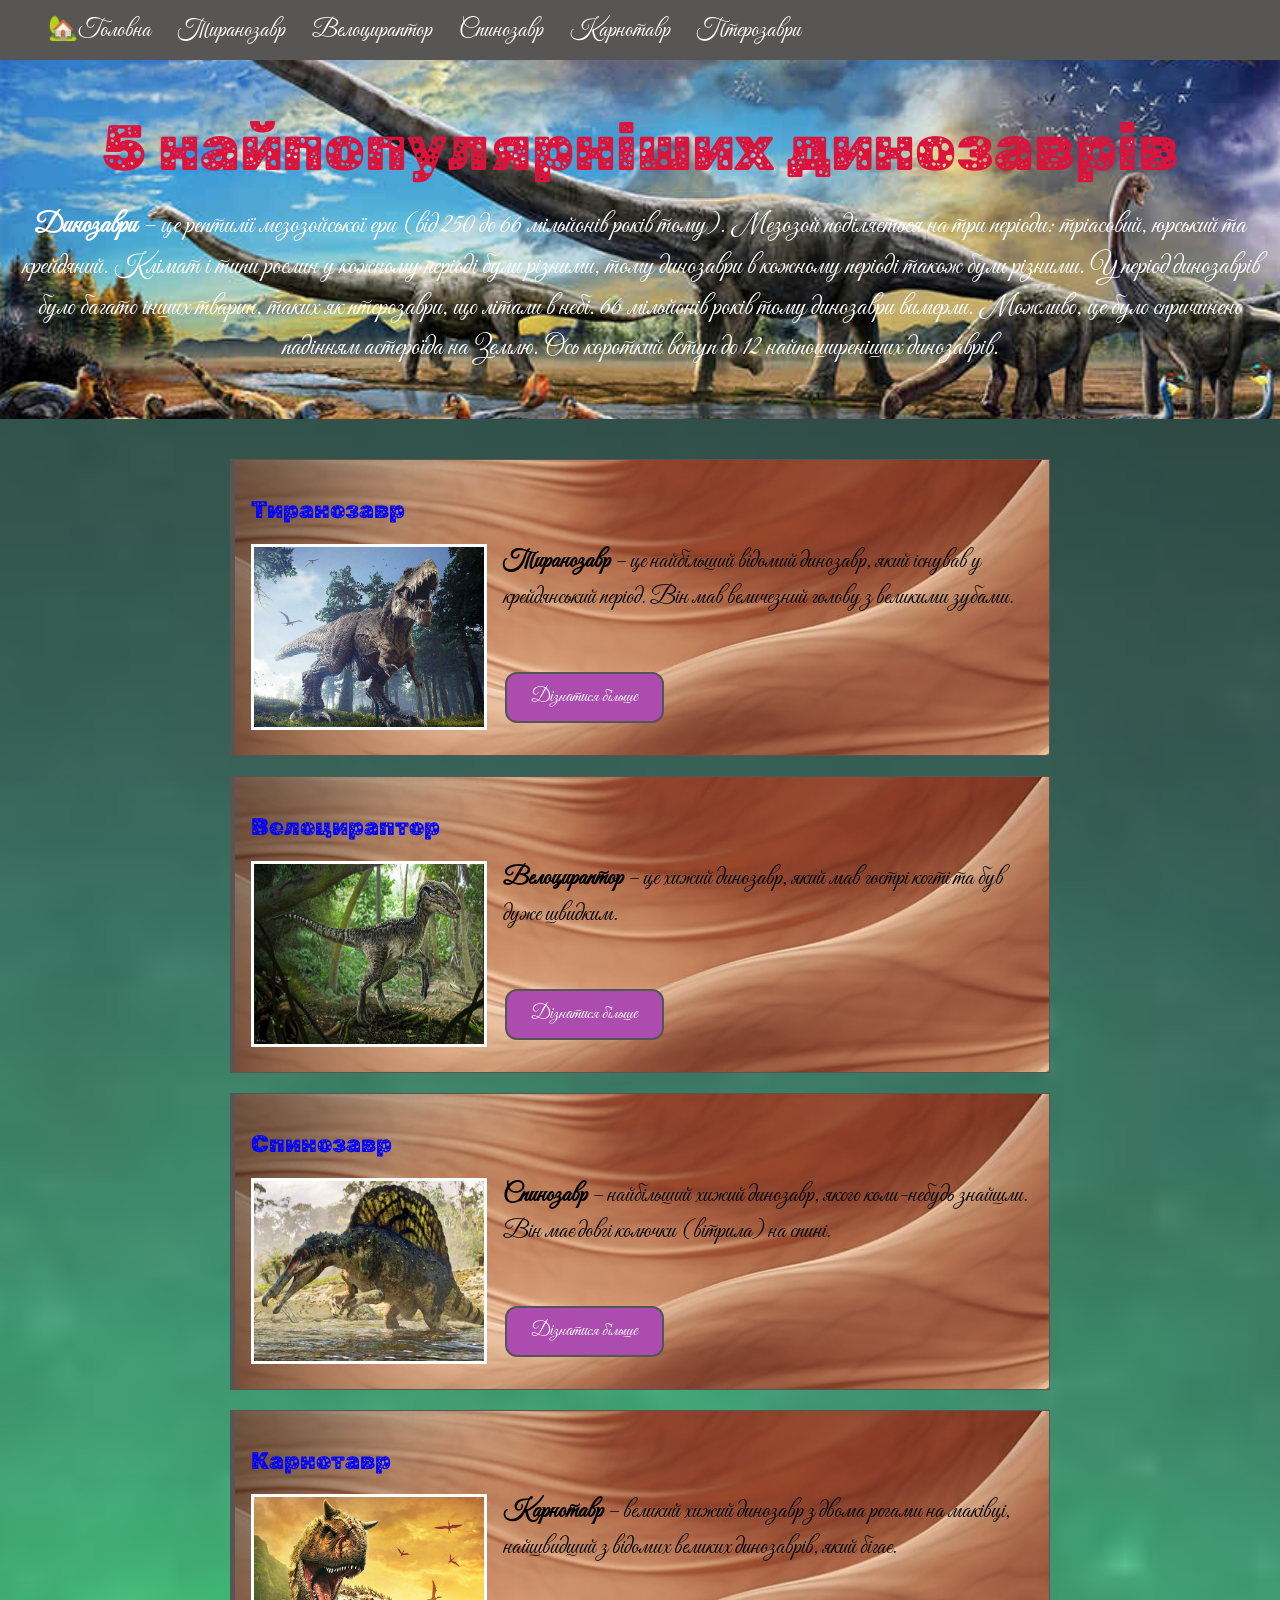
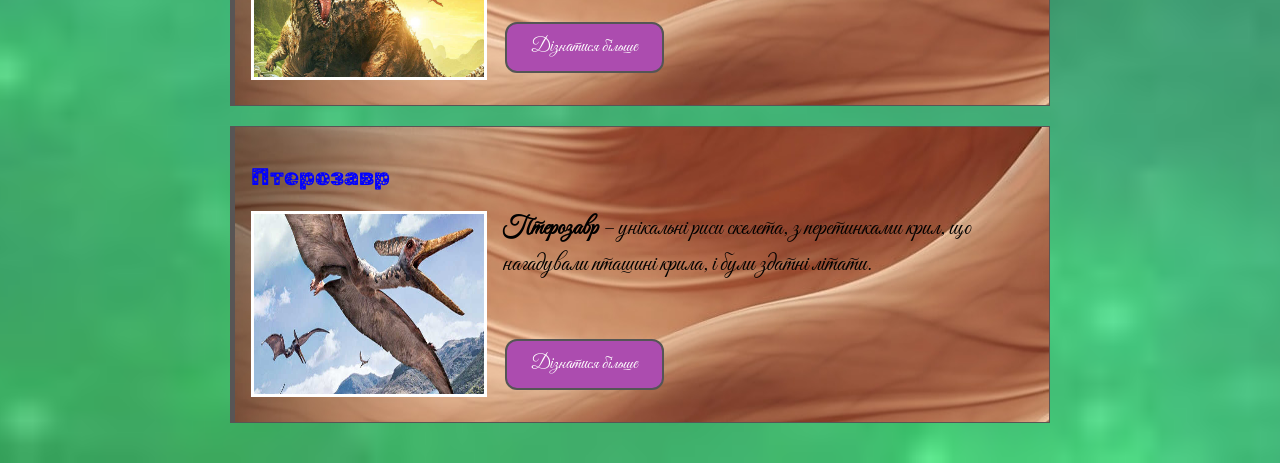
<file: index.html>
<!doctype html>
<html lang="uk">
  <head>
    <meta charset="UTF-8" />
    <meta name="viewport" content="width=device-width, initial-scale=1.0" />
    <title>Еволюція динозаврів</title>
    <link rel="icon" type="image/x-icon" href="image/icons.png" />
    <link rel="stylesheet" href="styles.css" />
  </head>
  <body>
    <nav>
      <a href="index.html">🏡Головна</a>
      <a href="tyrannosaurus.html">Тиранозавр</a>
      <a href="velociraptor.html">Велоцираптор</a>
      <a href="spinosaurus.html">Спинозавр</a>
      <a href="carnotaurus.html">Карнотавр</a>
      <a href="pterosaurs.html">Птерозаври</a>
    </nav>
    <div class="page-header">
      <h1>5 найпопулярніших динозаврів</h1>
      <p>
        <strong>Динозаври</strong> – це рептилії мезозойської ери (від 250 до 66
        мільйонів років тому). Мезозой поділяється на три періоди: тріасовий,
        юрський та крейдяний. Клімат і типи рослин у кожному періоді були
        різними, тому динозаври в кожному періоді також були різними. У період
        динозаврів було багато інших тварин, таких як птерозаври, що літали в
        небі. 66 мільйонів років тому динозаври вимерли. Можливо, це було
        спричинено падінням астероїда на Землю. Ось короткий вступ до 12
        найпоширеніших динозаврів.
      </p>
    </div>
    <div class="container">
      <div class="dino-card">
        <h2>Тиранозавр</h2>
        <img
          src="image/tyrannosaurus.jpg"
          alt="Тиранозавр"
          width="230"
          height="180"
        />
        <p>
          <strong>Тиранозавр</strong> – це найбільший відомий динозавр, який
          існував у крейдянський період. Він мав величезний голову з великими
          зубами.
        </p>
          <br />
        <br />
        <p>
          <a href="tyrannosaurus.html" class="button"
            ><span>Дізнатися більше</span></a
          >
        </p>
      </div>

      <div class="dino-card">
        <h2>Велоцираптор</h2>
        <img
          src="image/velociraptor.jpg"
          alt="Велоцираптор"
          width="230"
          height="180"
        />
        <p>
          <strong>Велоцираптор</strong> – це хижий динозавр, який мав гострі
          когті та був дуже швидким.
        </p>
          <br />
        <br />
        <p>
          <a href="velociraptor.html" class="button"
            ><span>Дізнатися більше</span></a
          >
        </p>
      </div>
      <div class="dino-card">
        <h2>Спинозавр</h2>
        <img
          src="image/spinosaurus.jpg"
          alt="Спинозавр"
          width="230"
          height="180"
        />
        <p>
          <strong>Спинозавр</strong> – найбільший хижий динозавр, якого
          коли-небудь знайшли. Він має довгі колючки (вітрила) на спині.
        </p>
          <br />
        <br />
        <p>
          <a href="spinosaurus.html" class="button"
            ><span>Дізнатися більше</span></a
          >
        </p>
      </div>
      <div class="dino-card">
        <h2>Карнотавр</h2>
        <img
          src="image/carnotaurus.jpg"
          alt="Карнотавр"
          width="230"
          height="180"
        />
        <p>
          <strong>Карнотавр</strong> – великий хижий динозавр з двома рогами на
          маківці, найшвидший з відомих великих динозаврів, який бігає.
        </p>
          <br />
        <br />
        <p>
          <a href="carnotaurus.html" class="button"
            ><span>Дізнатися більше</span></a
          >
        </p>
      </div>
      <div class="dino-card">
        <h2>Птерозавр</h2>
        <img
          src="image/pterosauria.jpg"
          alt="Птерозавр"
          width="230"
          height="180"
        />
        <p>
          <strong>Птерозавр</strong> – унікальні риси скелета, з перетинками
          крил, що нагадували пташині крила, і були здатні літати.
        </p>
        <br />
        <br />
        <p>
          <a href="pterosaurs.html" class="button"
            ><span>Дізнатися більше</span></a
          >
        </p>
      </div>
    </div>
  </body>
</html>
</file>
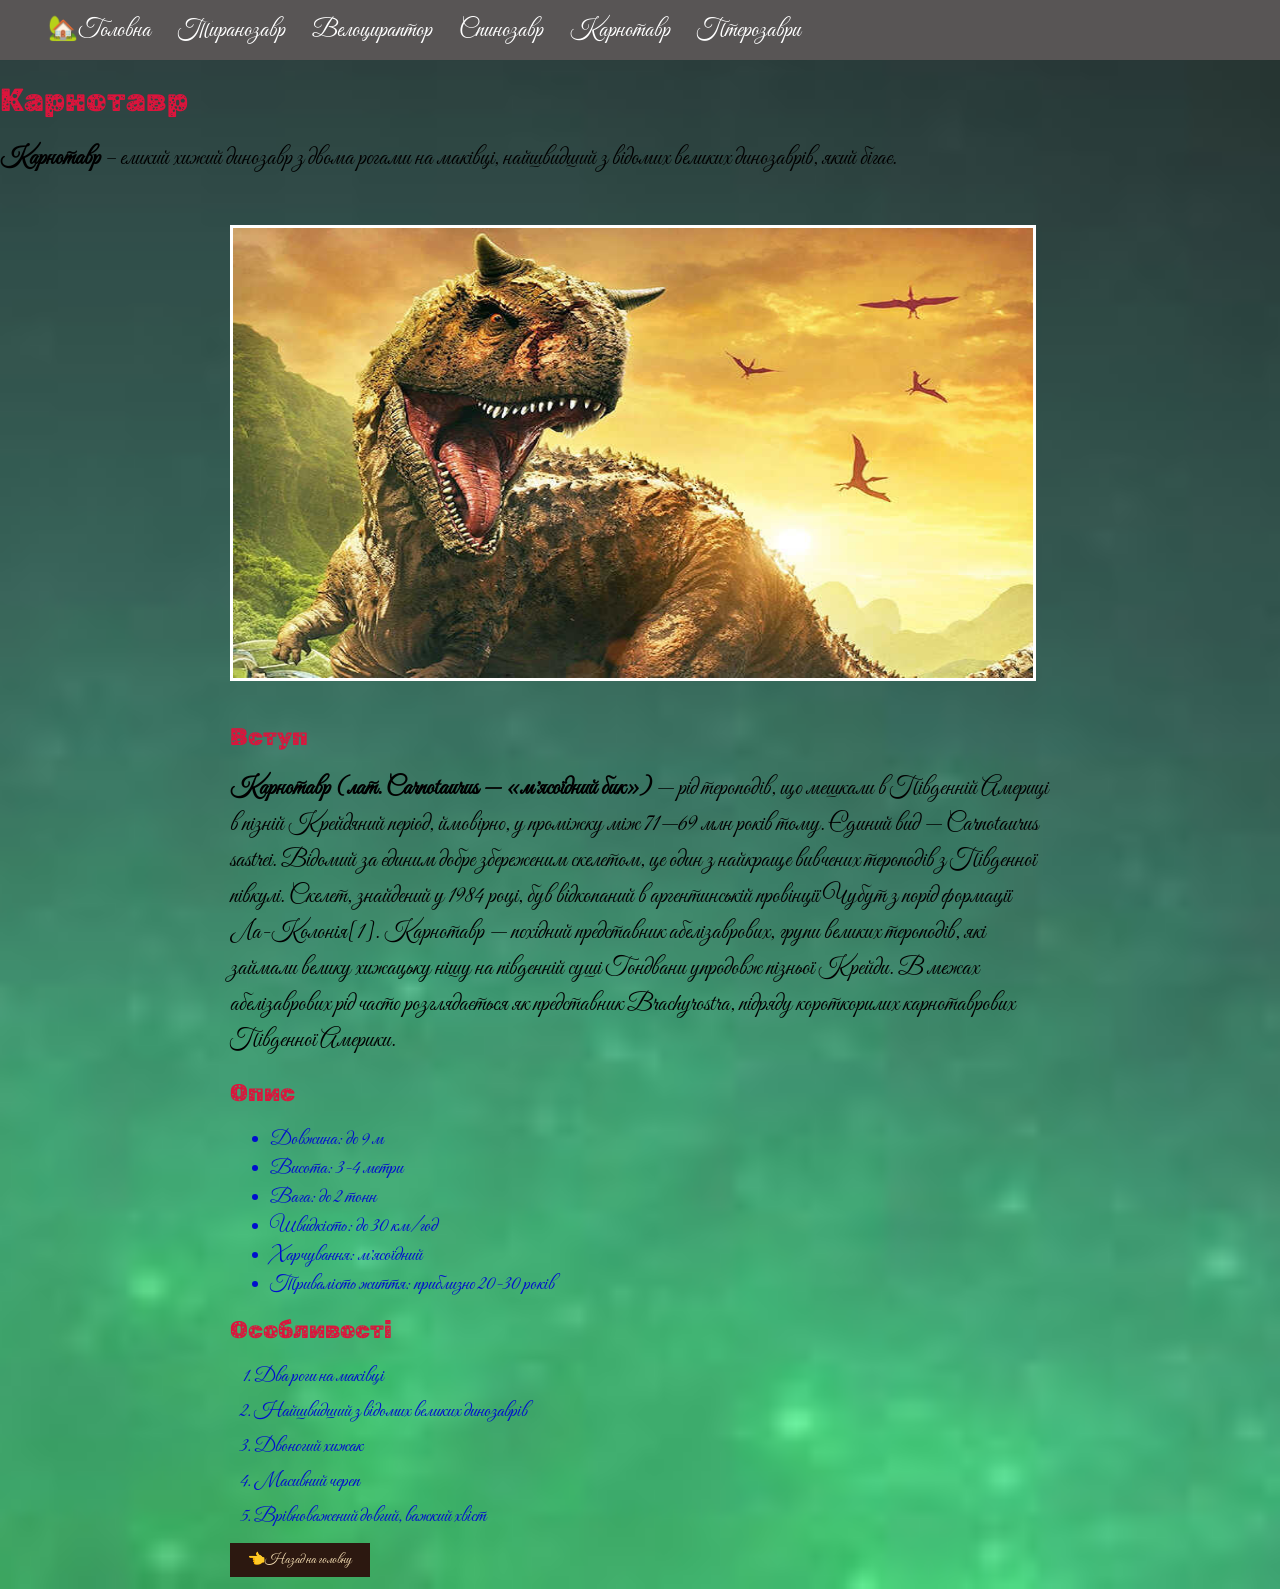
<file: carnotaurus.html>
<!doctype html>
<html lang="uk">
  <head>
    <meta charset="UTF-8" />
    <meta name="viewport" content="width=device-width, initial-scale=1.0" />
    <title>Карнотавр</title>
    <link rel="icon" type="image/x-icon" href="image/icons.png" />
    <link rel="stylesheet" href="styles.css" />
  </head>
  <body>
    <nav>
      <a href="index.html">🏡Головна</a>
      <a href="tyrannosaurus.html">Тиранозавр</a>
      <a href="velociraptor.html">Велоцираптор</a>
      <a href="spinosaurus.html">Спинозавр</a>
      <a href="carnotaurus.html">Карнотавр</a>
      <a href="pterosaurs.html">Птерозаври</a>
    </nav>
    <div id="page-header">
      <h1>Карнотавр</h1>
      <p>
        <strong>Карнотавр</strong> – еликий хижий динозавр з двома рогами на
        маківці, найшвидший з відомих великих динозаврів, який бігає.
      </p>
    </div>
    <div class="container">
      <img
        src="image/carnotaurus.jpg"
        alt="Карнотавр"
        class="dish-photo"
        width="800"
        height="450"
      />
      <h2>Вступ</h2>
      <p>
        <strong>Карнотавр (лат. Carnotaurus — «м'ясоїдний бик») </strong> — рід
        тероподів, що мешкали в Південній Америці в пізній Крейдяний період,
        ймовірно, у проміжку між 71—69 млн років тому. Єдиний вид — Carnotaurus
        sastrei. Відомий за єдиним добре збереженим скелетом, це один з найкраще
        вивчених тероподів з Південної півкулі. Скелет, знайдений у 1984 році,
        був відкопаний в аргентинській провінції Чубут з порід формації
        Ла-Колонія[1]. Карнотавр — похідний представник абелізаврових, групи
        великих тероподів, які займали велику хижацьку нішу на південній суші
        Гондвани упродовж пізньої Крейди. В межах абелізаврових рід часто
        розглядається як представник Brachyrostra, підряду короткорилих
        карнотаврових Південної Америки.
      </p>
      <h2>Опис</h2>
      <ul class="description">
        <li>Довжина: до 9 м</li>
        <li>Висота: 3-4 метри</li>
        <li>Вага: до 2 тонн</li>
        <li>Швидкість: до 30 км/год</li>
        <li>Харчування: м'ясоїдний</li>
        <li>Тривалість життя: приблизно 20-30 років</li>
      </ul>
      <h2>Особливості</h2>
      <ol class="peculiarities">
        <li>Два роги на маківці</li>
        <li>Найшвидший з відомих великих динозаврів</li>
        <li>Двоногий хижак</li>
        <li>Масивний череп</li>
        <li>Врівноважений довгий, важкий хвіст</li>
      </ol>
      <a href="index.html" class="back-link">👈Назад на головну</a>
    </div>
  </body>
</html>
</file>
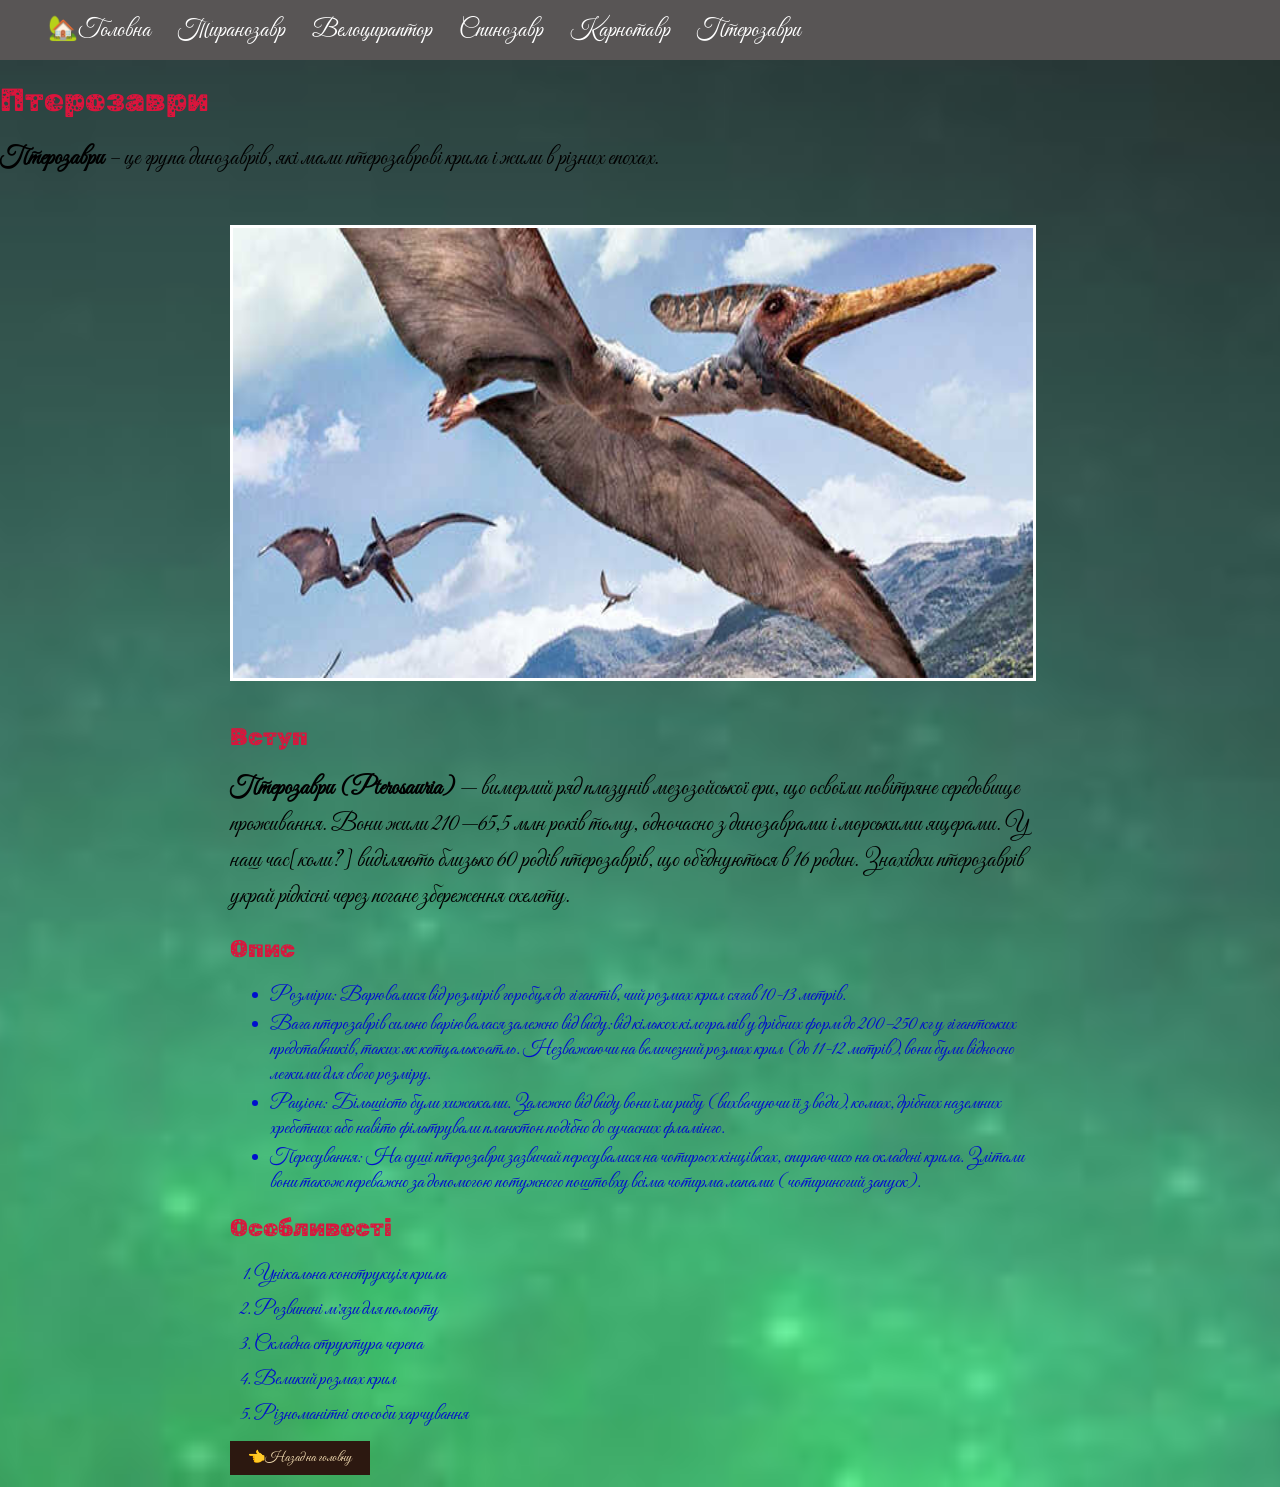
<file: pterosaurs.html>
<!doctype html>
<html lang="uk">

<head>
  <meta charset="UTF-8" />
  <meta name="viewport" content="width=device-width, initial-scale=1.0" />
  <title>Птерозаври</title>
  <link rel="icon" type="image/x-icon" href="image/icons.png" />
  <link rel="stylesheet" href="styles.css" />
</head>

<body>
  <nav>
    <a href="index.html">🏡Головна</a>
    <a href="tyrannosaurus.html">Тиранозавр</a>
    <a href="velociraptor.html">Велоцираптор</a>
    <a href="spinosaurus.html">Спинозавр</a>
    <a href="carnotaurus.html">Карнотавр</a>
    <a href="pterosaurs.html">Птерозаври</a>
  </nav>
  <div id="page-header">
    <h1>Птерозаври</h1>
    <p>
      <strong>Птерозаври</strong> – це група динозаврів, які мали птерозаврові
      крила і жили в різних епохах.
    </p>
  </div>
  <div class="container">
    <img src="image/pterosauria.jpg" alt="Птерозаври" class="dish-photo" width="800" height="450" />
    <h2>Вступ</h2>
    <p>
      <strong>Птерозаври (Pterosauria)</strong> — вимерлий ряд плазунів
      мезозойської ери, що освоїли повітряне середовище проживання. Вони жили
      210—65,5 млн років тому, одночасно з динозаврами і морськими ящерами. У
      наш час[коли?] виділяють близько 60 родів птерозаврів, що об'єднуються в
      16 родин. Знахідки птерозаврів украй рідкісні через погане збереження
      скелету.
    </p>
    <h2>Опис</h2>
    <ul class="description">
      <li>
        Розміри: Варювалися від розмірів горобця до гігантів, чий розмах крил
        сягав 10-13 метрів.
      </li>
      <li>
        Вага птерозаврів сильно варіювалася залежно від виду:від кількох
        кілограмів у дрібних форм до 200–250 кг у гігантських представників,
        таких як кетцалькоатль. Незважаючи на величезний розмах крил (до 11-12
        метрів), вони були відносно легкими для свого розміру.
      </li>
      <li>
        Раціон: Більшість були хижаками. Залежно від виду вони їли рибу
        (вихвачуючи її з води), комах, дрібних наземних хребетних або навіть
        фільтрували планктон подібно до сучасних фламінго.
      </li>
      <li>
        Пересування: На суші птерозаври зазвичай пересувалися на чотирьох
        кінцівках, спираючись на складені крила. Злітали вони також переважно
        за допомогою потужного поштовху всіма чотирма лапами (чотириногий
        запуск).
      </li>

    </ul>
    <h2>Особливості</h2>
    <ol class="peculiarities">
      <li>Унікальна конструкція крила</li>
      <li>Розвинені м’язи для польоту</li>
      <li>Складна структура черепа</li>
      <li>Великий розмах крил</li>
      <li>Різноманітні способи харчування</li>
    </ol>
    <a href="index.html" class="back-link">👈Назад на головну</a>
  </div>
</body>

</html>
</file>
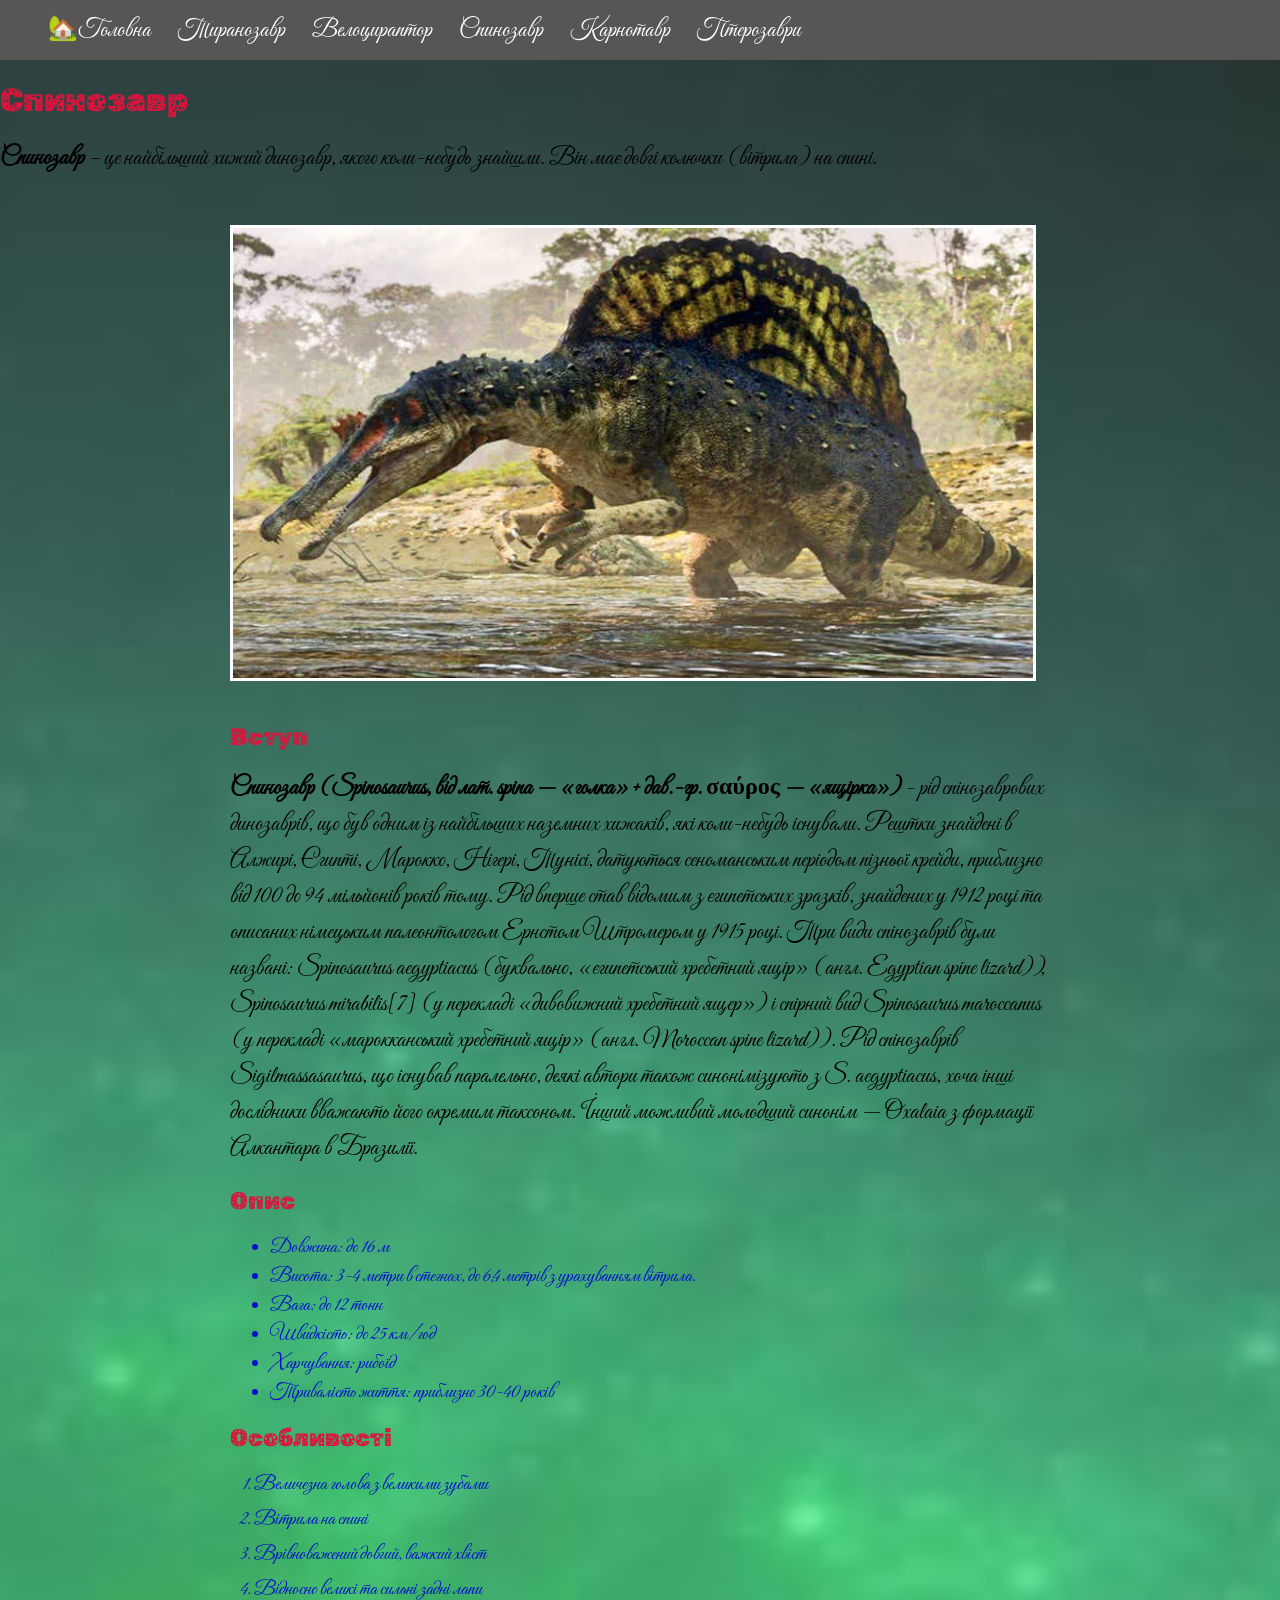
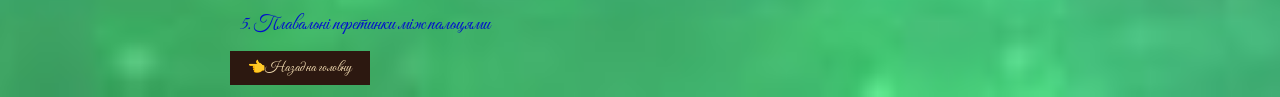
<file: spinosaurus.html>
<!doctype html>
<html lang="uk">
  <head>
    <meta charset="UTF-8" />
    <meta name="viewport" content="width=device-width, initial-scale=1.0" />
    <title>Спинозавр</title>
    <link rel="icon" type="image/x-icon" href="image/icons.png" />
    <link rel="stylesheet" href="styles.css" />
  </head>
  <body>
    <nav>
      <a href="index.html">🏡Головна</a>
      <a href="tyrannosaurus.html">Тиранозавр</a>
      <a href="velociraptor.html">Велоцираптор</a>
      <a href="spinosaurus.html">Спинозавр</a>
      <a href="carnotaurus.html">Карнотавр</a>
      <a href="pterosaurs.html">Птерозаври</a>
    </nav>
    <div id="page-header">
      <h1>Спинозавр</h1>
      <p>
        <strong>Спинозавр</strong> – це найбільший хижий динозавр, якого
        коли-небудь знайшли. Він має довгі колючки (вітрила) на спині.
      </p>
    </div>
    <div class="container">
      <img
        src="image/spinosaurus.jpg"
        alt="Спинозавр"
        class="dish-photo"
        width="800"
        height="450"
      />
      <h2>Вступ</h2>
      <p>
        <strong
          >Спинозавр (Spinosaurus, від лат. spina — «голка» + дав.-гр. σαύρος —
          «ящірка»)
        </strong>
        - рід спінозаврових динозаврів, що був одним із найбільших наземних
        хижаків, які коли-небудь існували.
        Рештки знайдені в Алжирі, Єгипті, Марокко, Нігері, Тунісі, датуються
        сеноманським періодом пізньої крейди, приблизно від 100 до 94 мільйонів
        років тому. Рід вперше став відомим з єгипетських зразків, знайдених у
        1912 році та описаних німецьким палеонтологом Ернстом Штромером у 1915
        році. Три види спінозаврів були названі: Spinosaurus aegyptiacus
        (буквально, «єгипетський хребетний ящір» (англ. Egyptian spine lizard)),
        Spinosaurus mirabilis[7] (у перекладі «дивовижний хребетний ящер») і
        спірний вид Spinosaurus maroccanus (у перекладі «марокканський хребетний
        ящір» (англ. Moroccan spine lizard)). Рід спінозаврів Sigilmassasaurus,
        що існував паралельно, деякі автори також синонімізують з S.
        aegyptiacus, хоча інші дослідники вважають його окремим таксоном. Інший
        можливий молодший синонім — Oxalaia з формації Алкантара в Бразилії.
      </p>
      <h2>Опис</h2>
      <ul class="description">
        <li>Довжина: до 16 м</li>
        <li>Висота: 3-4 метри в стегнах, до 6,4 метрів з урахуванням вітрила.</li>
        <li>Вага: до 12 тонн</li>
        <li>Швидкість: до 25 км/год</li>
        <li>Харчування: рибоїд</li>
        <li>Тривалість життя: приблизно 30-40 років</li>
      </ul>
      <h2>Особливості</h2>
      <ol class="peculiarities">
        <li>Величезна голова з великими зубами</li>
        <li>Вітрила на спині</li>
        <li>Врівноважений довгий, важкий хвіст</li>
        <li>Відносно великі та сильні задні лапи</li>
        <li>Плавальні перетинки між пальцями</li>
      </ol>
      <a href="index.html" class="back-link">👈Назад на головну</a>
    </div>
  </body>
</html>
</file>
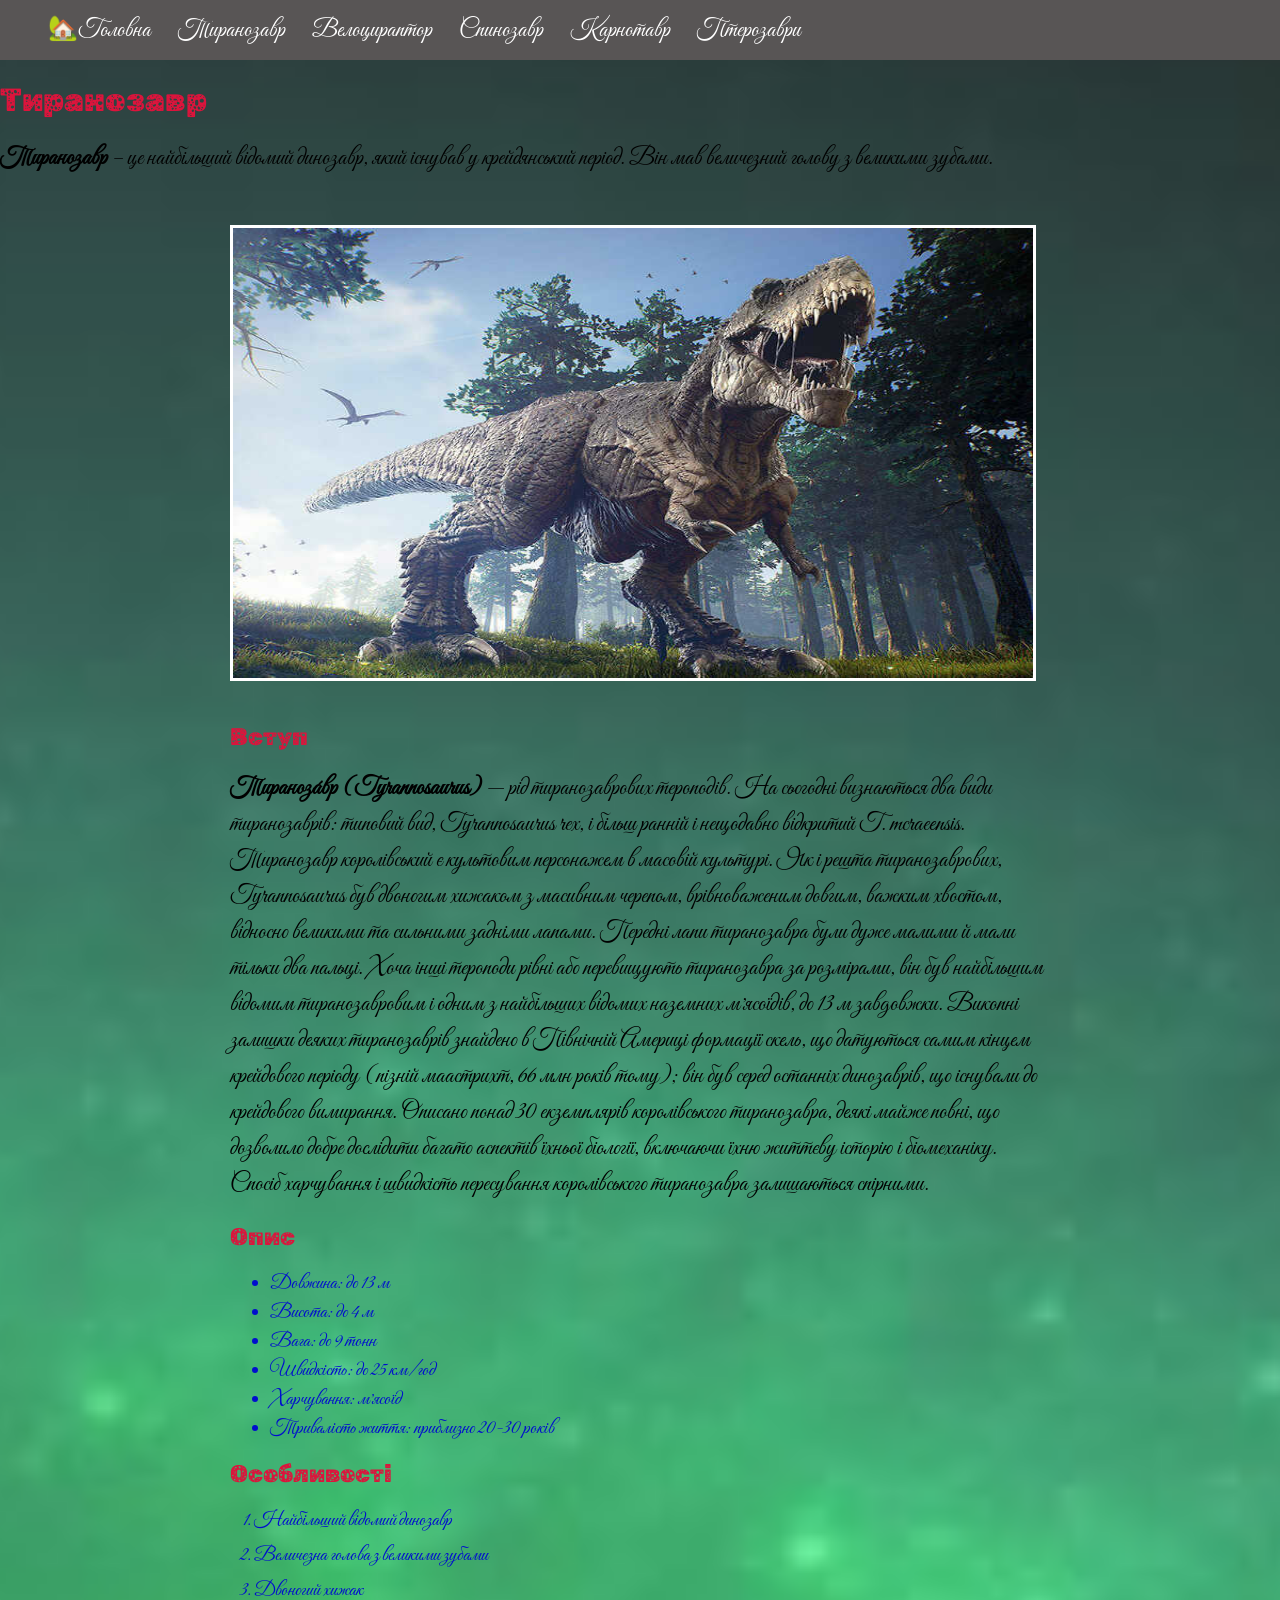
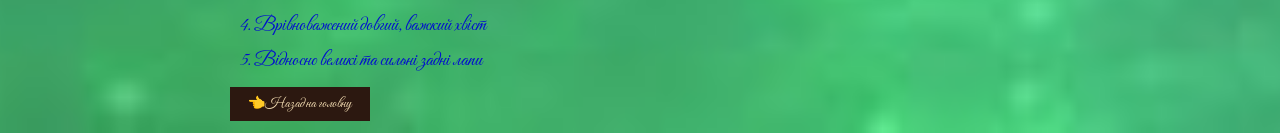
<file: tyrannosaurus.html>
<!doctype html>
<html lang="uk">

<head>
  <meta charset="UTF-8" />
  <meta name="viewport" content="width=device-width, initial-scale=1.0" />
  <title>Тиранозавр</title>
  <link rel="icon" type="image/x-icon" href="image/icons.png" />
  <link rel="stylesheet" href="styles.css" />
</head>

<body>
  <nav>
    <a href="index.html">🏡Головна</a>
    <a href="tyrannosaurus.html">Тиранозавр</a>
    <a href="velociraptor.html">Велоцираптор</a>
    <a href="spinosaurus.html">Спинозавр</a>
    <a href="carnotaurus.html">Карнотавр</a>
    <a href="pterosaurs.html">Птерозаври</a>
  </nav>
  <div id="page-header">
    <h1>Тиранозавр</h1>
    <p>
      <strong>Тиранозавр</strong> – це найбільший відомий динозавр, який
      існував у крейдянський період. Він мав величезний голову з великими
      зубами.
    </p>
  </div>
  <div class="container">
    <img src="image/tyrannosaurus.jpg" alt="Тиранозавр" class="dish-photo" width="800" height="450" />
    <h2>Вступ</h2>
    <p>
      <strong>Тираноза́вр (Tyrannosaurus)</strong> — рід тиранозаврових
      тероподів. На сьогодні визнаються два види тиранозаврів: типовий вид,
      Tyrannosaurus rex, і більш ранній і нещодавно відкритий T. mcraeensis.
      Тиранозавр королівський є культовим персонажем в масовій культурі. Як і
      решта тиранозаврових, Tyrannosaurus був двоногим хижаком з масивним
      черепом, врівноваженим довгим, важким хвостом, відносно великими та
      сильними задніми лапами. Передні лапи тиранозавра були дуже малими й
      мали тільки два пальці. Хоча інші тероподи рівні або перевищують
      тиранозавра за розмірами, він був найбільшим відомим тиранозавровим і
      одним з найбільших відомих наземних м'ясоїдів, до 13 м завдовжки.
      Викопні залишки деяких тиранозаврів знайдено в Північній Америці
      формації скель, що датуються самим кінцем крейдового періоду (пізній
      маастрихт, 66 млн років тому); він був серед останніх динозаврів, що
      існували до крейдового вимирання. Описано понад 30 екземплярів
      королівського тиранозавра, деякі майже повні, що дозволило добре
      дослідити багато аспектів їхньої біології, включаючи їхню життєву
      історію і біомеханіку. Спосіб харчування і швидкість пересування
      королівського тиранозавра залишаються спірними.
    </p>
    <h2>Опис</h2>
    <ul class="description">
      <li>Довжина: до 13 м</li>
      <li>Висота: до 4 м</li>
      <li>Вага: до 9 тонн</li>
      <li>Швидкість: до 25 км/год</li>
      <li>Харчування: м'ясоїд</li>
      <li>Тривалість життя: приблизно 20-30 років</li>
    </ul>
    <h2>Особливості</h2>
    <ol class="peculiarities">
      <li>Найбільший відомий динозавр</li>
      <li>Величезна голова з великими зубами</li>
      <li>Двоногий хижак</li>
      <li>Врівноважений довгий, важкий хвіст</li>
      <li>Відносно великі та сильні задні лапи</li>
    </ol>
    <a href="index.html" class="back-link">👈Назад на головну</a>
  </div>
</body>

</html>
</file>
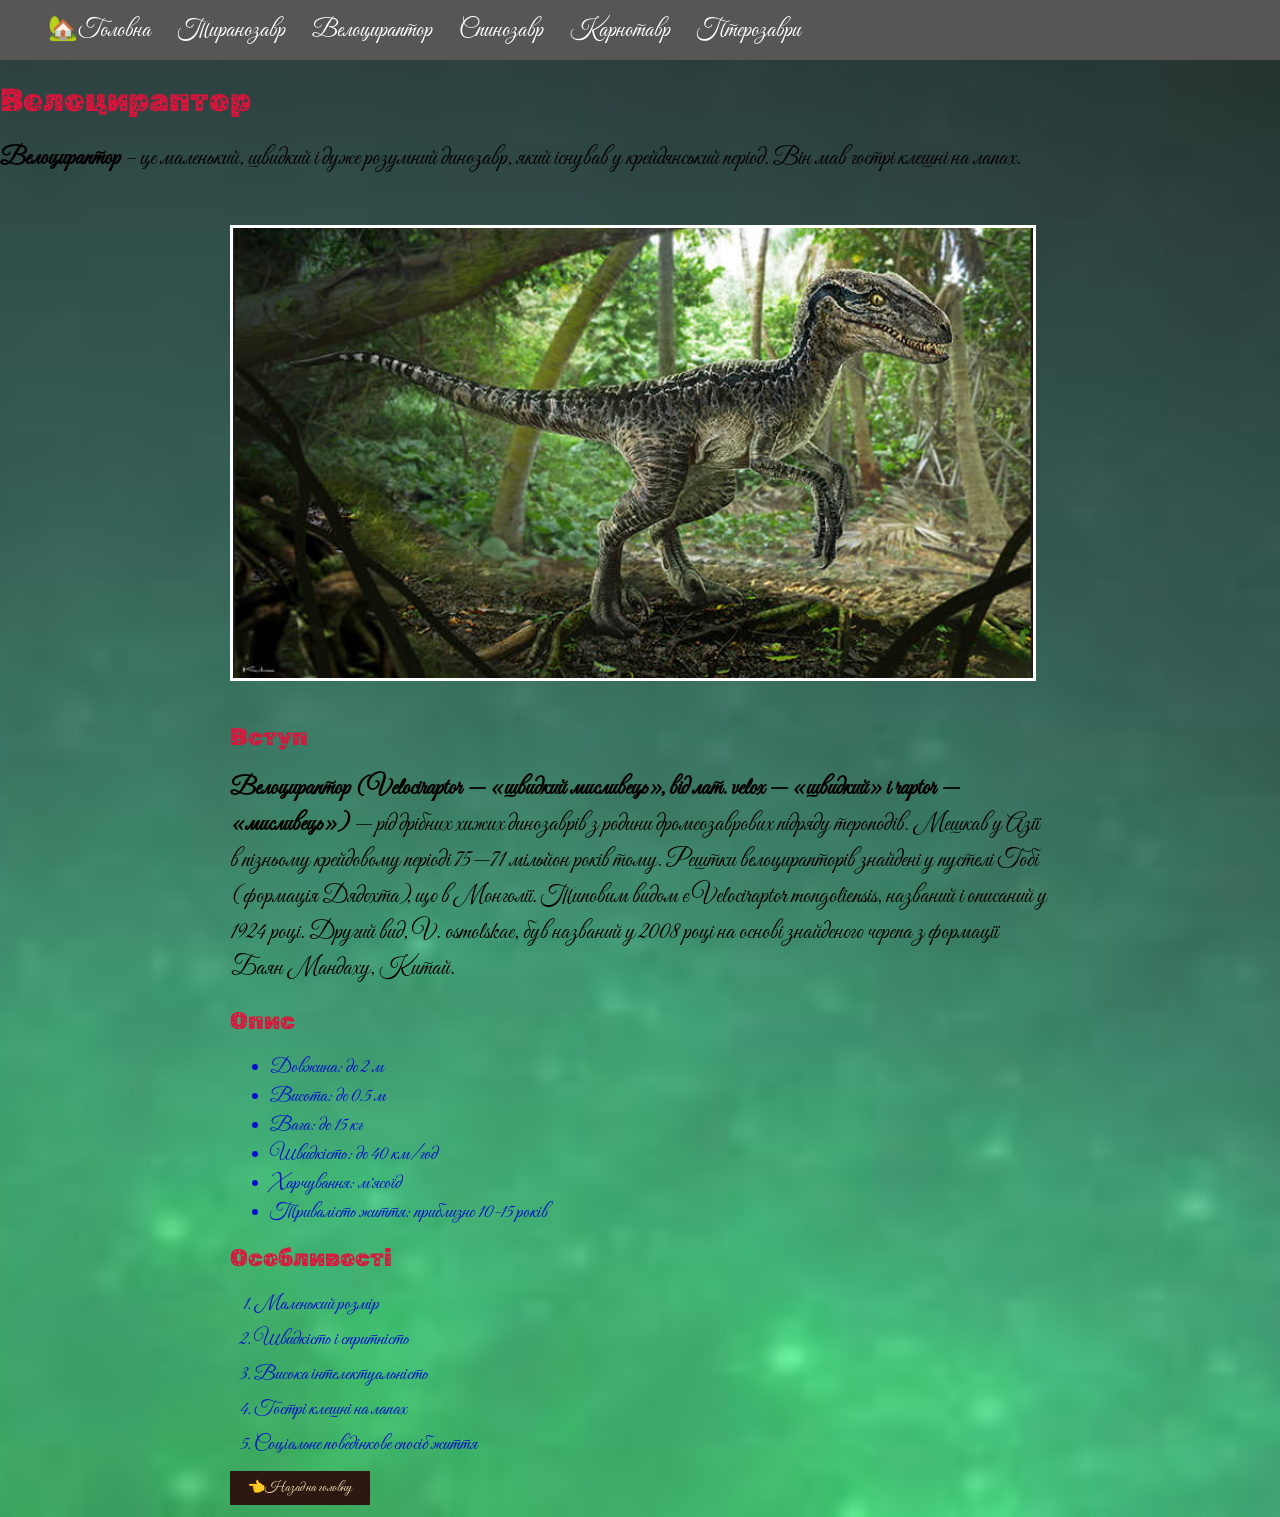
<file: velociraptor.html>
<!doctype html>
<html lang="uk">
  <head>
    <meta charset="UTF-8" />
    <meta name="viewport" content="width=device-width, initial-scale=1.0" />
    <title>Велоцираптор</title>
    <link rel="icon" type="image/x-icon" href="image/icons.png" />
    <link rel="stylesheet" href="styles.css" />
  </head>
  <body>
    <nav>
      <a href="index.html">🏡Головна</a>
      <a href="tyrannosaurus.html">Тиранозавр</a>
      <a href="velociraptor.html">Велоцираптор</a>
      <a href="spinosaurus.html">Спинозавр</a>
      <a href="carnotaurus.html">Карнотавр</a>
      <a href="pterosaurs.html">Птерозаври</a>
    </nav>
    <div id="page-header">
      <h1>Велоцираптор</h1>
      <p>
        <strong>Велоцираптор </strong> – це маленький, швидкий і дуже розумний
        динозавр, який існував у крейдянський період. Він мав гострі клешні на
        лапах.
      </p>
    </div>
    <div class="container">
      <img
        src="image/velociraptor.jpg"
        alt="Велоцираптор"
        class="dish-photo"
        width="800"
        height="450"
      />
      <h2>Вступ</h2>
      <p>
        <strong
          >Велоцираптор (Velociraptor — «швидкий мисливець», від лат. velox —
          «швидкий» і raptor — «мисливець»)</strong
        >
        — рід дрібних хижих динозаврів з родини дромеозаврових підряду
        тероподів. Мешкав у Азії в пізньому крейдовому періоді 75—71 мільйон
        років тому. Рештки велоцирапторів знайдені у пустелі Гобі (формація
        Дядохта), що в Монголії. Типовим видом є Velociraptor mongoliensis,
        названий і описаний у 1924 році. Другий вид, V. osmolskae, був названий
        у 2008 році на основі знайденого черепа з формації Баян Мандаху, Китай.
      </p>
      <h2>Опис</h2>
      <ul class="description">
        <li>Довжина: до 2 м</li>
        <li>Висота: до 0.5 м</li>
        <li>Вага: до 15 кг</li>
        <li>Швидкість: до 40 км/год</li>
        <li>Харчування: м'ясоїд</li>
        <li>Тривалість життя: приблизно 10-15 років</li>
      </ul>
      <h2>Особливості</h2>
      <ol class="peculiarities">
        <li>Маленький розмір</li>
        <li>Швидкість і спритність</li>
        <li>Висока інтелектуальність</li>
        <li>Гострі клешні на лапах</li>
        <li>Соціальне поведінкове спосіб життя</li>
      </ol>
      <a href="index.html" class="back-link">👈Назад на головну</a>
    </div>
  </body>
</html>
</file>
<file: styles.css>
@import url("https://fonts.googleapis.com/css2?family=Great+Vibes&family=Rubik+Moonrocks&display=swap");
body {
  font-family: "great vibes", "sans-serif";
  margin: 0;
  padding: 0;
  background-image: url(image/header-bg-3.jpg);
  background-size: cover;
  background-repeat: no-repeat;
  background-position: center;
  color: black;
}
h1,
h2,
h3 {
  color: crimson;
  font-family: "rubik moonrocks", "sans-serif";
  font-style: normal;
  font-weight: 400;
}
p {
  font-size: 24px;
  line-height: 1.5;
  margin: 0 0 12px 0;
}
img {
  border: 3px solid rgb(255, 255, 255);
}

nav {
  background-color: rgb(88, 85, 85);
  padding: 14px 24px;
}
nav a {
  color: white;
  text-decoration: none;
  margin-left: 24px;
  font-size: 24px;
}
.page-header {
  background-color: rgb(236, 91, 91);
  padding: 50px 20px;
  color: white;
  text-align: center;
  background-image: url(image/header-bg.jpg);
  background-size: cover;
  background-position: center;
}
.page-header h1 {
  font-size: clamp(min(5vw, 10rem), 50px, max(3vw, 1.6rem));
  margin: 0 0 20px 0;
}
.page-header p {
  font-size: 1.7em;
  margin: 0;
}
.container {
  max-width: 820px;
  margin: 0 auto;
  padding: 20px;
}
.dino-card {
  background-image: url(image/header-bg-2.jpg);
  border: 1px solid rgb(88, 85, 85);
  border-left: 5px solid rgb(88, 85, 85);
  padding: 16px;
  margin: 20px 0;
  overflow: hidden;
}
.dino-card img {
  float: left;
  margin: 0 16px 8px 0;
}
.dino-card h2 {
  margin-top: 0 0 8px 0;
  color: blue;
}
.button {
  background-color: #ac4caf;
  border-radius: 12px;
  color: white;
  border: 2px solid #555555;
  padding: 10px 24px;
  text-align: center;
  text-decoration: none;
  display: inline-block;
  font-size: 18px;
  margin: 4px 2px;
  cursor: pointer;
  transition: all 0.5s;
}
.button span {
  cursor: pointer;
  display: inline-block;
  position: relative;
  transition: 0.5s;
}

.button span:after {
  content: "\00bb";
  position: absolute;
  opacity: 0;
  top: 0;
  right: -20px;
  transition: 0.5s;
}

.button:hover span {
  padding-right: 25px;
}

.button:hover span:after {
  opacity: 1;
  right: 0;
}
.dish-photo {
  max-width: 100%;
  margin: 16px 0;
}
.description li {
  font-size: 20px;
  margin-bottom: 4px;
  color: #000ece;
}
.peculiarities {
  margin: 0 0 20px 0;
  padding-left: 24px;
}
.peculiarities li {
  font-size: 20px;
  margin-bottom: 10px;
  color: #000ece;
}
.back-link {
  background-color: #2c1810;
  color: wheat;
  text-decoration: none;
  padding: 8px 18px;
  font-size: 14px;
}
</file>
